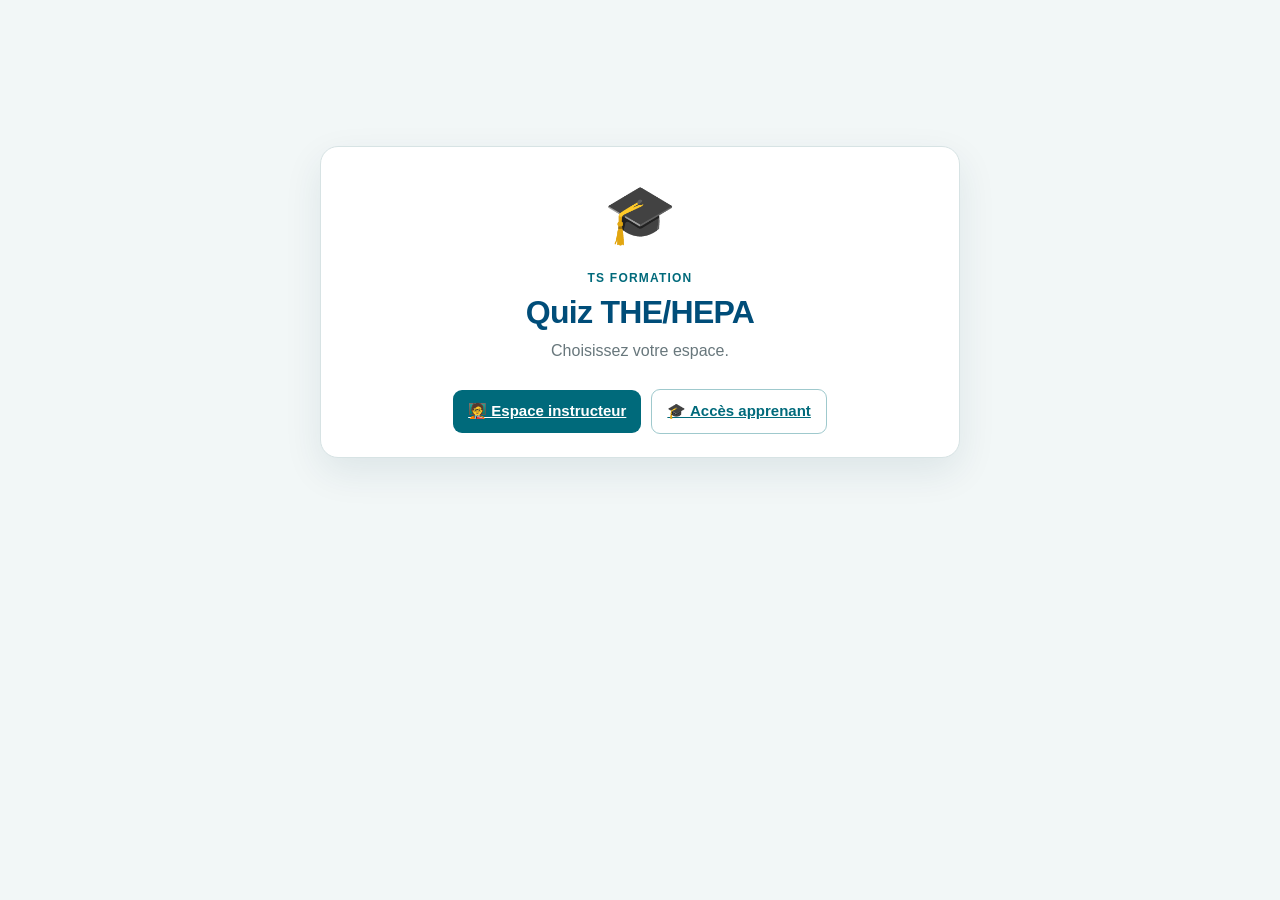
<file: index.html>
<!doctype html><html lang="fr"><head><meta charset="UTF-8"><meta name="viewport" content="width=device-width,initial-scale=1"><title>TS Formation</title><link rel="stylesheet" href="./style.css"></head><body><main class="container animate-in"><section class="hero card center"><span class="hero-icon">🎓</span><p class="eyebrow">TS Formation</p><h1>Quiz THE/HEPA</h1><p class="lead">Choisissez votre espace.</p><div class="actions" style="justify-content:center"><a class="button" href="./instructor.html">🧑‍🏫 Espace instructeur</a><a class="button secondary" href="./learner.html">🎓 Accès apprenant</a></div></section></main></body></html>
</file>
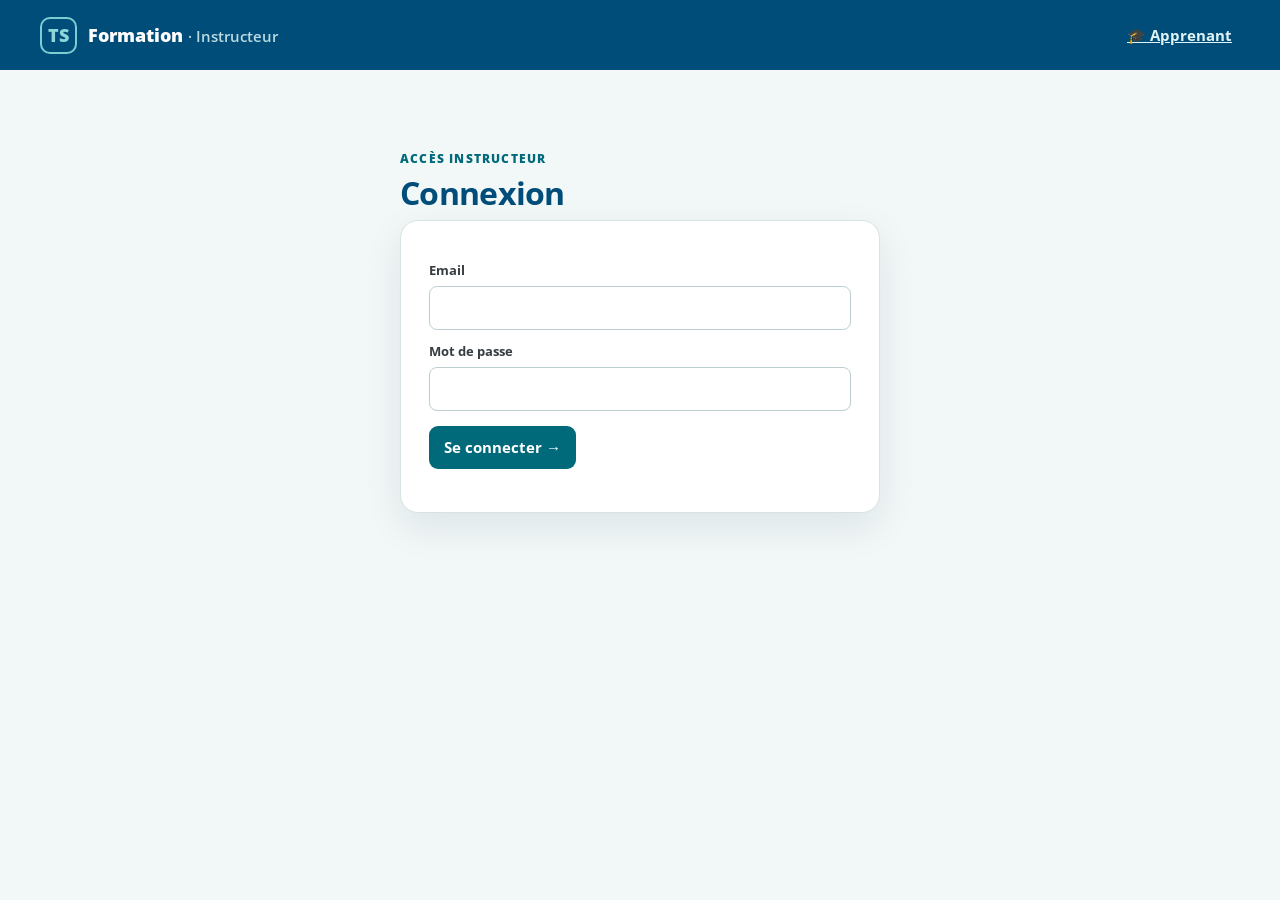
<file: instructor.html>
<!doctype html><html lang="fr"><head><meta charset="UTF-8"><meta name="viewport" content="width=device-width,initial-scale=1"><title>TS Formation · Instructeur</title><link href="https://fonts.googleapis.com/css2?family=Open+Sans:wght@400;600;700;800&display=swap" rel="stylesheet"><link rel="stylesheet" href="./style.css"></head><body><div id="app"></div><script type="module" src="./app.js"></script></body></html>
</file>
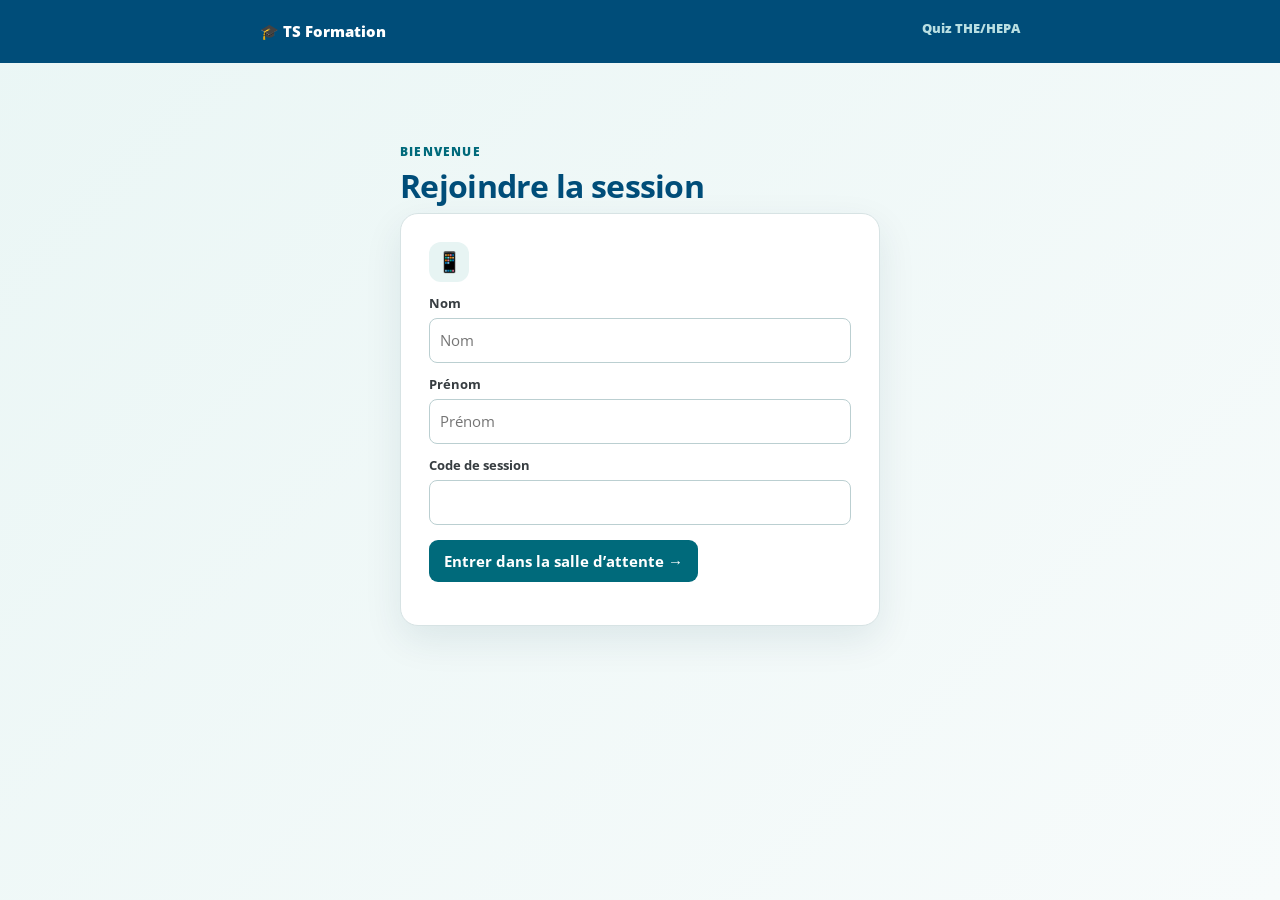
<file: learner.html>
<!doctype html><html lang="fr"><head><meta charset="UTF-8"><meta name="viewport" content="width=device-width,initial-scale=1"><title>TS Formation · Apprenant</title><link href="https://fonts.googleapis.com/css2?family=Open+Sans:wght@400;600;700;800&display=swap" rel="stylesheet"><link rel="stylesheet" href="./style.css"></head><body><div id="app"></div><script type="module" src="./learner.js"></script></body></html>
</file>
<file: style.css>
:root{--teal:#006A7B;--blue:#004D79;--orange:#C76D13;--ink:#373D41;--muted:#68777c;--paper:#f2f7f7;--line:#d7e3e4;--white:#fff;--success:#087450;--danger:#b8473d;--radius:18px;--shadow:0 14px 38px rgba(0,59,74,.09)}
.correct-choices{display:flex;flex-wrap:wrap;gap:10px}.inline-choice{display:flex;align-items:center;gap:7px;border:1px solid var(--line);border-radius:10px;padding:10px 12px;background:#f7fbfb;font-weight:700;cursor:pointer}.inline-choice:has(input:checked){border-color:var(--teal);background:#eaf6f5;color:var(--teal)}.inline-choice input{accent-color:var(--teal)}.answer-instruction{margin:0 0 16px;padding:10px 12px;border-left:4px solid var(--orange);border-radius:7px;background:#fff7eb;color:#744512;font-weight:700;font-size:13px}.score-final{display:grid;gap:4px;margin:18px 0;padding:16px;border-radius:12px;background:#e7f4f3;color:var(--teal);font-size:17px}.score-final b{font-size:29px;line-height:1}.score-final span{color:var(--ink);font-size:14px}
@media (max-width:560px){.topbar{min-height:62px;padding:10px 14px}.topbar small{display:none}.brand{font-size:16px}.container{padding:22px 14px 46px}.layout{gap:16px}.sidebar{padding:8px;display:grid;grid-template-columns:repeat(2,minmax(0,1fr));gap:4px}.sidebar p{grid-column:1/-1;margin:5px 7px}.nav-button{font-size:12px;padding:10px 8px;text-align:center}.row{align-items:flex-start}.row .button{flex:0 0 auto}h1{font-size:26px}h2{font-size:18px}.card{padding:17px;border-radius:14px}.login{margin:0 auto}.learner-main{padding:22px 14px 44px}.learner-header{padding:13px 14px}.question-head{align-items:flex-start}.question{font-size:19px;margin:18px 0}.timer{width:62px;height:62px;border-width:4px;font-size:17px}.answer{align-items:flex-start;padding:13px 11px;gap:10px}.answer input{margin-top:6px;min-width:18px;min-height:18px}.answer-letter{flex:0 0 27px}.button{min-height:44px;width:100%;padding:11px 14px}.actions .button,.row .button,.link-button{width:auto}.correct-choices{display:grid;grid-template-columns:1fr 1fr}.inline-choice{padding:11px 10px}.poll-label{align-items:flex-start}.poll-label b{font-size:14px}.poll-row small{padding-left:0}.generated-qr{width:min(100%,220px)}.table-wrap{overflow-x:auto}.table-wrap table{min-width:540px}.score-final{font-size:16px}.score-final b{font-size:27px}}
*{box-sizing:border-box}body{margin:0;background:var(--paper);color:var(--ink);font:15px/1.5 'Open Sans',Arial,sans-serif}button,input,select,textarea{font:inherit}button{cursor:pointer}.hidden{display:none!important}.app{min-height:100vh}.topbar{min-height:70px;background:var(--blue);color:#fff;display:flex;align-items:center;justify-content:space-between;padding:12px max(20px,calc((100vw - 1200px)/2));gap:14px}.brand{display:flex;align-items:center;gap:11px;font-weight:800;font-size:18px}.logo{width:37px;height:37px;border:2px solid #7dced2;border-radius:10px;display:grid;place-items:center;color:#8ad6d9}.topbar small{color:#badbe0;font-weight:600}.user{background:#dff3f2;color:var(--teal);border:0;border-radius:50%;width:38px;height:38px;font-weight:800}.container{max-width:1200px;margin:auto;padding:38px 22px 70px}.view{display:none}.view.active{display:block}.eyebrow{color:var(--teal);font-size:12px;font-weight:800;letter-spacing:.1em;text-transform:uppercase;margin:0 0 6px}h1{margin:0 0 8px;color:var(--blue);font-size:32px;line-height:1.2;letter-spacing:-.7px}h2{color:var(--blue);font-size:20px;line-height:1.3;margin:0 0 12px}h3{margin:0 0 7px;font-size:16px}.lead,.muted{color:var(--muted)}.lead{font-size:16px;max-width:700px;margin:0 0 26px}.card{background:var(--white);border:1px solid var(--line);box-shadow:var(--shadow);border-radius:var(--radius);padding:23px}.grid{display:grid;gap:18px}.three{grid-template-columns:repeat(3,1fr)}.two{grid-template-columns:1.3fr .85fr}.choice{text-align:left;background:#fff;border:1px solid var(--line);border-radius:var(--radius);padding:23px;transition:.18s;box-shadow:var(--shadow)}.choice:hover{transform:translateY(-3px);border-color:var(--teal)}.choice-icon{font-size:26px;display:block;margin-bottom:12px}.tag{display:inline-block;border-radius:999px;padding:4px 9px;background:#e5f3f3;color:var(--teal);font-size:11px;font-weight:800}.tag.orange{background:#fff0dd;color:#98500e}.tag.gray{background:#edf1f1;color:#5e686c}.button{border:0;border-radius:9px;padding:10px 15px;background:var(--teal);color:#fff;font-weight:700}.button:hover{filter:brightness(.94)}.button.orange{background:var(--orange)}.button.secondary{background:#fff;color:var(--teal);border:1px solid #9fc9cd}.button.danger{background:#fff0ee;color:var(--danger);border:1px solid #edc6c2}.actions{display:flex;gap:10px;flex-wrap:wrap;align-items:center}.row{display:flex;align-items:center;justify-content:space-between;gap:14px}.metric b{display:block;color:var(--teal);font-size:28px}.metric span{font-size:13px;color:var(--muted)}.progress{height:9px;border-radius:99px;overflow:hidden;background:#e5eeee;margin:14px 0}.progress>span{display:block;height:100%;background:var(--teal);border-radius:99px}.notice{background:#fff7eb;border-left:4px solid var(--orange);border-radius:7px;padding:12px 14px;color:#744512;font-size:13px}.layout{display:grid;grid-template-columns:225px 1fr;gap:26px}.sidebar{height:max-content;border-radius:var(--radius);background:var(--blue);padding:13px}.sidebar p{font-size:11px;color:#9ed4d9;text-transform:uppercase;font-weight:800;letter-spacing:.08em;margin:8px 10px}.nav-button{display:block;width:100%;border:0;border-radius:8px;padding:10px;text-align:left;background:transparent;color:#d7e9ec;font-weight:700}.nav-button.active,.nav-button:hover{background:#16668d;color:white}.panel{display:none}.panel.active{display:block}.question-head{display:flex;align-items:center;justify-content:space-between;gap:18px}.timer{width:76px;height:76px;border:5px solid var(--orange);border-radius:50%;display:grid;place-items:center;font-weight:800;font-size:20px;color:var(--orange);flex:0 0 auto}.question{font-size:21px;line-height:1.45;margin:23px 0}.answers{display:grid;gap:10px}.answer{display:flex;align-items:center;gap:13px;padding:14px;border:1px solid var(--line);border-radius:11px;background:#fff;cursor:pointer}.answer:hover,.answer:has(input:checked){border-color:var(--teal);background:#eaf6f5}.answer-letter{width:27px;height:27px;border-radius:50%;background:#e4f1f1;color:var(--teal);display:grid;place-items:center;font-size:12px;font-weight:800}.answer input{accent-color:var(--teal)}.feedback{margin-top:17px;padding:13px 15px;border-radius:9px;background:#e8f5ee;color:var(--success)}.feedback.bad{background:#fff0ee;color:var(--danger)}.login{max-width:480px;margin:42px auto}.login .card{padding:28px}label{display:block;font-size:13px;font-weight:700;margin:12px 0 5px}input,select,textarea{width:100%;border:1px solid #bbcfd1;border-radius:8px;padding:10px;background:#fff;color:var(--ink)}textarea{min-height:76px}.code{font:800 27px/1 monospace;letter-spacing:.16em;color:var(--blue);padding:15px;background:#f1f7f7;border-radius:10px;text-align:center}.qr{width:104px;height:104px;background:repeating-conic-gradient(var(--blue) 0 25%,#fff 0 50%) 50%/17px 17px;border:7px solid white;outline:1px solid var(--line)}.bar-row{display:grid;grid-template-columns:minmax(145px,1fr) 55px 1.4fr;gap:12px;align-items:center;margin:14px 0}.bar{height:11px;background:#e6eeee;border-radius:99px;overflow:hidden}.bar span{display:block;height:100%;background:var(--teal);border-radius:99px}table{border-collapse:collapse;width:100%;font-size:13px}th,td{padding:12px;border-bottom:1px solid var(--line);text-align:left}th{font-size:11px;text-transform:uppercase;letter-spacing:.04em;color:var(--muted);background:#f6f9f9}.table-wrap{overflow:auto}.tabs{display:flex;gap:7px;overflow:auto;margin-bottom:17px}.tab{white-space:nowrap;border:1px solid var(--line);background:#fff;border-radius:8px;padding:7px 11px;color:var(--ink);font-weight:700;font-size:13px}.tab.active{background:var(--teal);border-color:var(--teal);color:#fff}.modal{position:fixed;inset:0;background:#003b4c88;z-index:5;display:grid;place-items:center;padding:20px}.modal .card{width:min(650px,100%)}.form-grid{display:grid;grid-template-columns:1fr 1fr;gap:12px}.full{grid-column:1/-1}.empty{text-align:center;padding:30px;color:var(--muted)}
@media(max-width:800px){.three,.two,.layout{grid-template-columns:1fr}.sidebar{display:flex;overflow:auto}.sidebar p{display:none}.nav-button{width:auto;white-space:nowrap}.container{padding:28px 16px}.topbar small{display:none}h1{font-size:27px}.question-head{align-items:flex-start}.bar-row{grid-template-columns:1fr 40px 1fr}.form-grid{grid-template-columns:1fr}.full{grid-column:auto}} 
.top-actions{display:flex;gap:8px}.link-button{border:0;background:transparent;color:#dff3f5;padding:8px;font-weight:700}.brand{border:0;background:transparent;color:#fff;cursor:pointer}.center{text-align:center}.waiting-ring{font-size:48px;color:var(--teal);margin-bottom:8px}.generated-qr{display:block;width:180px;height:180px;margin:14px auto;border:8px solid #fff;outline:1px solid var(--line)}hr{border:0;border-top:1px solid var(--line);margin:20px 0}
.button:disabled{opacity:.52;cursor:not-allowed;filter:grayscale(.25)}.answer.locked{opacity:.52;cursor:not-allowed;background:#f2f4f4}.answer.locked:hover{transform:none;border-color:var(--line);background:#f2f4f4}
.brand{text-decoration:none}.hero{max-width:640px;margin:12vh auto}.hero-icon{font-size:58px;display:block;margin-bottom:12px}.animate-in{animation:rise .45s ease both}.pop-in{animation:pop .35s ease both}.spark{color:var(--orange)}.theme-tags{margin:22px 0}.theme-tags .tab{padding:10px 15px}.accordion-list{display:grid;gap:12px}.chapter-accordion{background:#fff;border:1px solid var(--line);border-radius:14px;overflow:hidden;box-shadow:0 8px 20px rgba(0,59,74,.06)}.chapter-accordion summary{cursor:pointer;list-style:none;display:flex;align-items:center;gap:13px;padding:17px 19px;color:var(--blue)}.chapter-accordion summary::-webkit-details-marker{display:none}.chapter-accordion summary small{display:block;color:var(--muted);font-size:12px;margin-top:2px}.chapter-icon,.icon-orb{display:grid;place-items:center;width:40px;height:40px;border-radius:12px;background:#e7f4f3;font-size:20px}.chevron{margin-left:auto;font-size:22px;transition:.2s}.chapter-accordion[open] .chevron{transform:rotate(180deg)}.chapter-content{padding:0 19px 17px;border-top:1px solid var(--line);animation:fade .22s ease}.question-row{display:flex;gap:13px;padding:14px 0;border-bottom:1px solid #edf2f2}.question-row:last-child{border-bottom:0}.question-row p{margin:4px 0 0;color:var(--muted);font-size:12px}.question-number{width:28px;height:28px;border-radius:50%;display:grid;place-items:center;flex:0 0 auto;background:var(--orange);color:#fff;font-weight:800;font-size:12px}.learner-shell{min-height:100vh;background:linear-gradient(135deg,#eaf6f5,#f7fbfb)}.learner-header{background:var(--blue);color:#fff;padding:20px max(20px,calc((100vw - 760px)/2));display:flex;justify-content:space-between;font-weight:800}.learner-header small{color:#b9dfe2}.learner-main{max-width:620px;margin:auto;padding:38px 20px}@keyframes rise{from{opacity:0;transform:translateY(12px)}to{opacity:1;transform:none}}@keyframes pop{0%{opacity:0;transform:scale(.95)}100%{opacity:1;transform:scale(1)}}@keyframes fade{from{opacity:0}to{opacity:1}}
.answer-preview{display:flex;gap:7px;flex-wrap:wrap;margin-top:10px}.answer-chip{border:1px solid var(--line);background:#f7fbfb;color:var(--ink);border-radius:99px;padding:5px 9px;font-size:12px;cursor:pointer}.answer-chip:hover{border-color:var(--teal);background:#e7f4f3}.waiting-animation{display:flex;justify-content:center;gap:9px;margin:18px}.waiting-animation span{width:13px;height:13px;border-radius:50%;background:var(--orange);animation:bounce 1s infinite}.waiting-animation span:nth-child(2){animation-delay:.15s}.waiting-animation span:nth-child(3){animation-delay:.3s}@keyframes bounce{0%,100%{transform:translateY(0);opacity:.45}50%{transform:translateY(-10px);opacity:1}}.poll-card{overflow:hidden}.poll-results{display:grid;gap:16px;margin-top:24px}.poll-row{display:grid;gap:7px}.poll-label{display:flex;align-items:center;gap:9px}.poll-label span:nth-child(2){flex:1;font-weight:700}.poll-label b{color:var(--teal);font-size:16px}.poll-row small{color:var(--muted);padding-left:36px}.poll-bar{height:12px;border-radius:99px;overflow:hidden;background:#e5eeee}.poll-bar span{display:block;height:100%;border-radius:inherit;background:linear-gradient(90deg,var(--teal),#36a3aa);transition:width .4s ease}.library-actions{display:flex;align-items:center;justify-content:space-between;gap:12px;margin:0 0 12px}.question-title{display:flex;align-items:flex-start;justify-content:space-between;gap:10px}.icon-button{border:1px solid var(--line);background:#fff;border-radius:8px;padding:5px 8px;line-height:1;font-size:15px;flex:0 0 auto}.icon-button:hover{background:#e7f4f3;border-color:var(--teal)}.icon-button.danger{color:var(--danger);background:#fff8f7;border-color:#edc6c2}.icon-button.danger:hover{background:#fff0ee}.chapter-accordion summary .icon-button{margin-left:auto}
</file>
